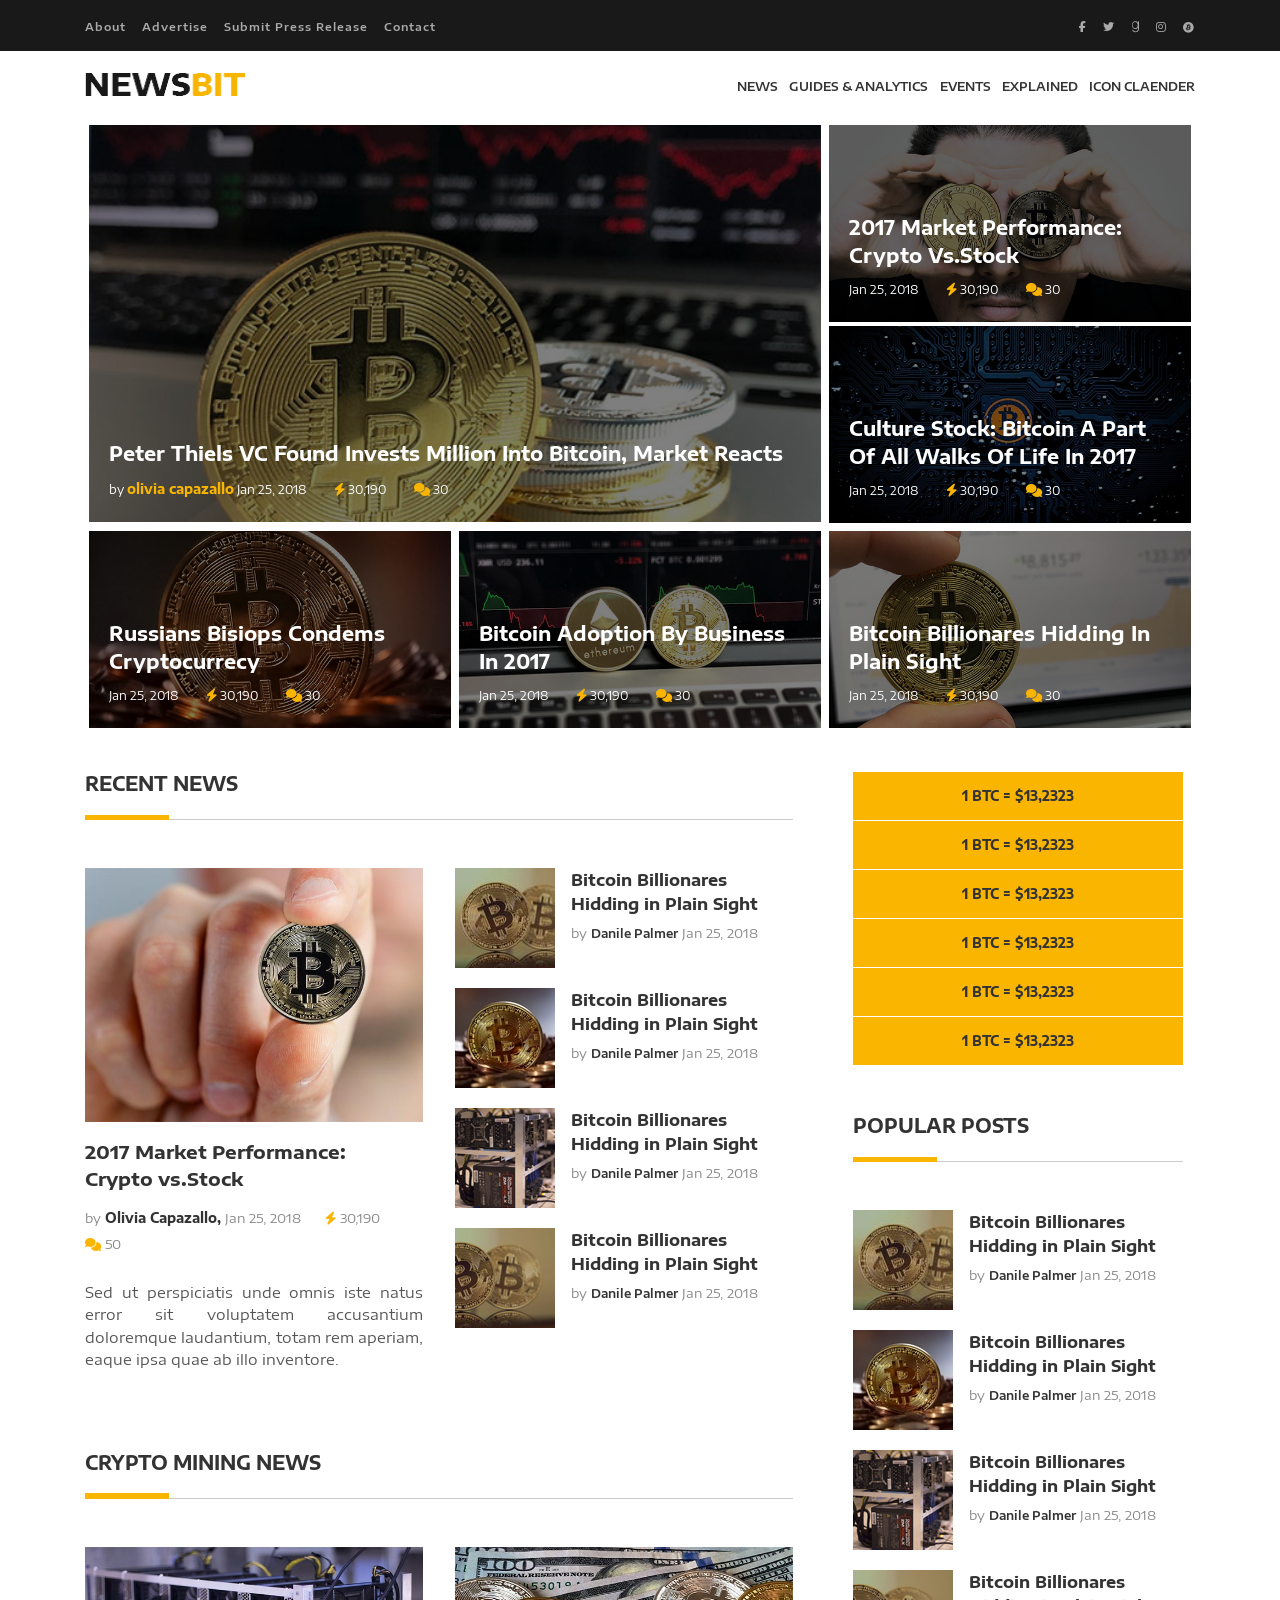
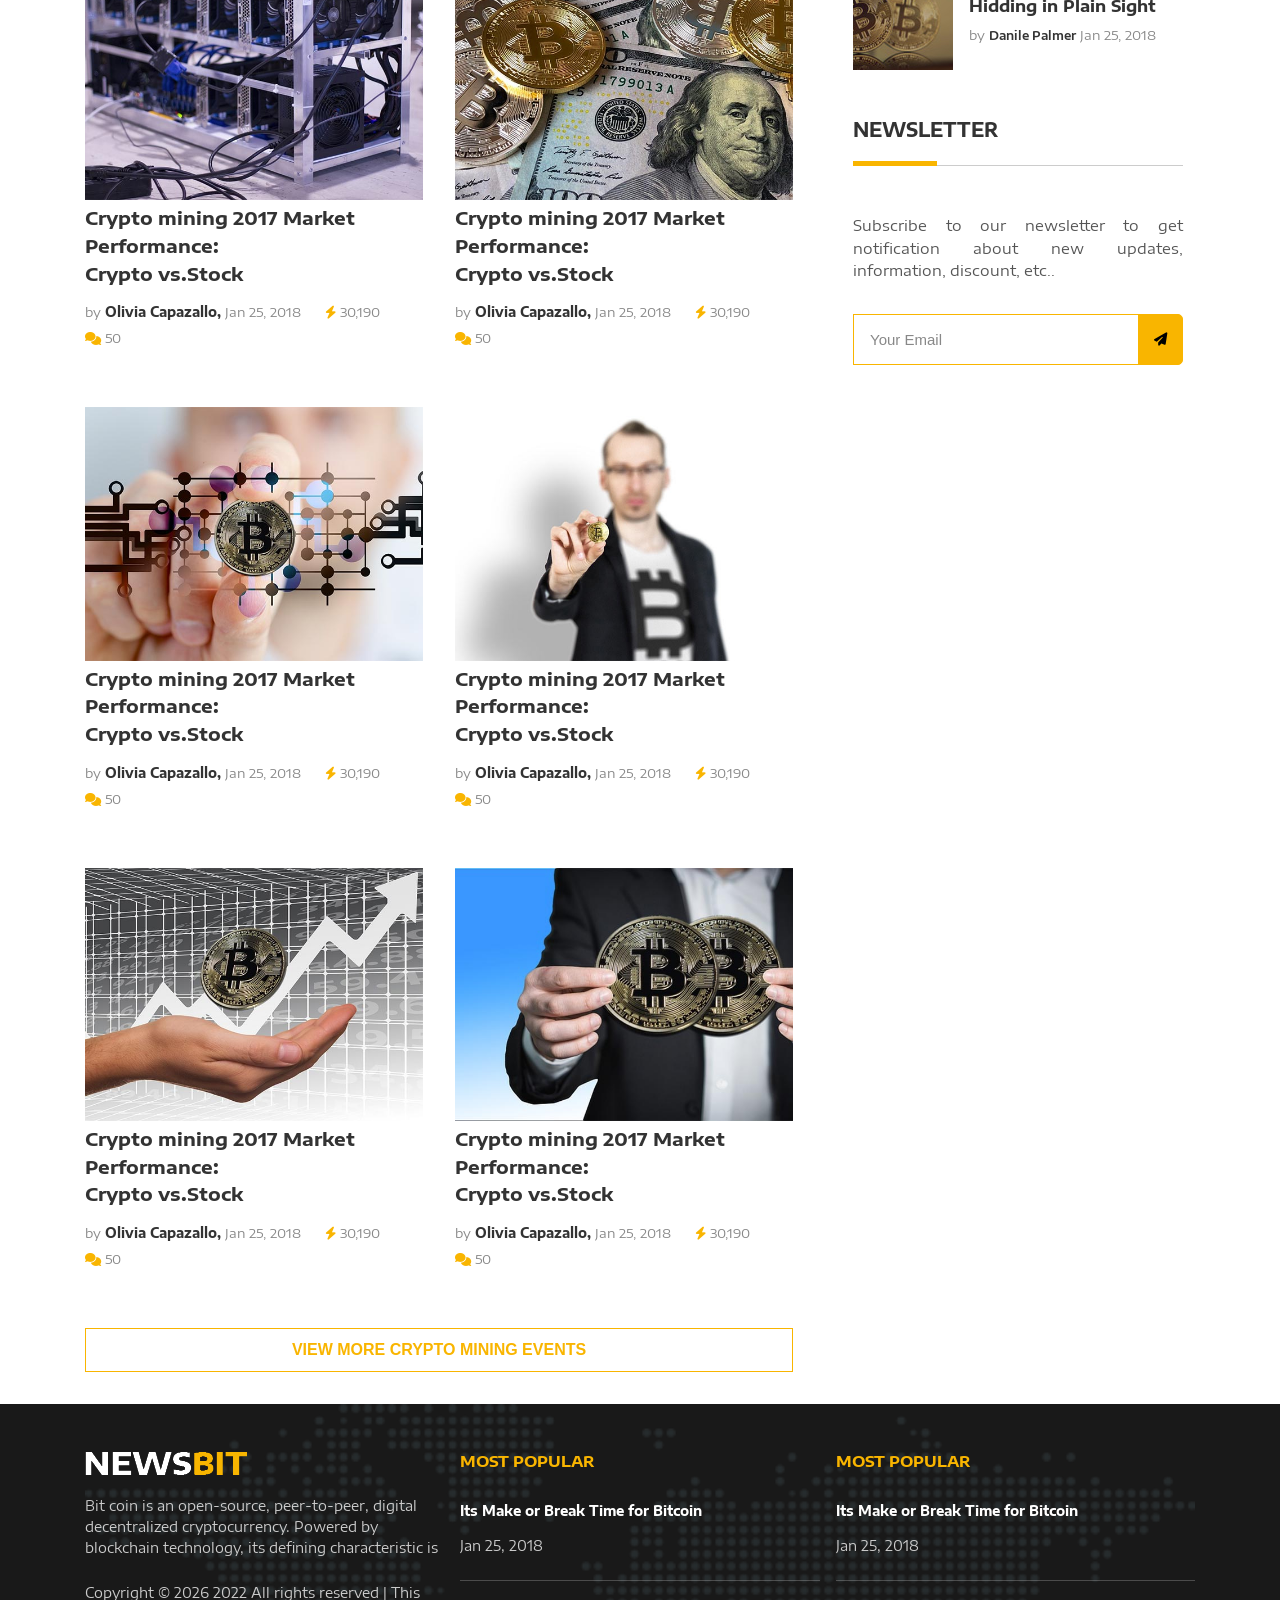
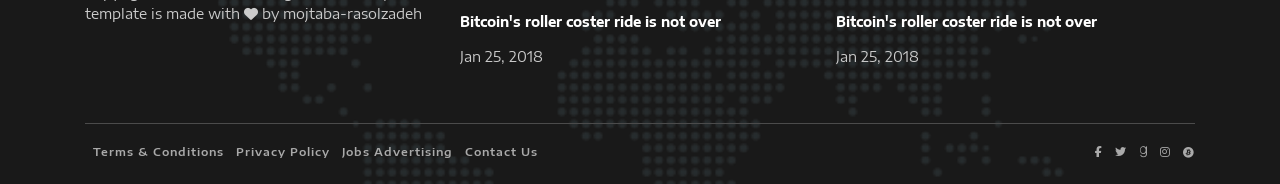
<file: 1_ newsbit/index.html>
<!DOCTYPE html>
<html lang="en">

<head>
    <meta charset="UTF-8" />
    <meta http-equiv="X-UA-Compatible" content="IE=edge" />
    <meta name="viewport" content="width=device-width, initial-scale=1.0" />
    <title>Newsbit</title>
    <link rel="stylesheet" href="css/style.css" />
    <link rel="stylesheet" href="css/media-queries.css" />
    <link rel="stylesheet" href="https://cdnjs.cloudflare.com/ajax/libs/font-awesome/6.1.1/css/all.min.css" integrity="sha512-KfkfwYDsLkIlwQp6LFnl8zNdLGxu9YAA1QvwINks4PhcElQSvqcyVLLD9aMhXd13uQjoXtEKNosOWaZqXgel0g==" crossorigin="anonymous" referrerpolicy="no-referrer"
    />
</head>

<body>
    <section class="bg-black">
        <div class="top-nav">
            <ul class="top-nav-links">
                <li><a href="#">about</a></li>
                <li><a href="#">advertise</a></li>
                <li><a href="#">submit press release</a></li>
                <li><a href="#">contact</a></li>
            </ul>
            <ul class="top-nav-social">
                <li>
                    <a href="#"><i class="fa-brands fa-facebook-f"></i></a>
                </li>
                <li>
                    <a href="#"><i class="fa-brands fa-twitter"></i></a>
                </li>
                <li>
                    <a href="#"><i class="fa-brands fa-goodreads-g"></i></a>
                </li>
                <li>
                    <a href="#"><i class="fa-brands fa-instagram"></i></a>
                </li>
                <li>
                    <a href="#"><i class="fa-brands fa-bitcoin"></i></a>
                </li>
            </ul>
        </div>
    </section>
    <section class="container">
        <header>
            <nav>
                <a href="#">
                    <img src="images/logo.webp" alt="logo" class="logo" />
                </a>
                <button class="menu-btn"><i class="fa-solid fa-bars"></i></button>
                <ul class="main-menu">
                    <li><a href="#">news</a></li>
                    <li><a href="#">guides & analytics</a></li>
                    <li><a href="#">events</a></li>
                    <li><a href="#">explained</a></li>
                    <li><a href="#">icon claender</a></li>
                </ul>
            </nav>
        </header>
        <main>
            <section class="banner">
                <div class="first-row">
                    <div class="bg-1 banner-item h-400">
                        <div class="item-info">
                            <h5 class="item-title">
                                peter thiels VC found invests million into bitcoin, market reacts
                            </h5>
                            <ul>
                                <li>by <span>olivia capazallo</span> Jan 25, 2018</li>
                                <li><i class="fa fa-bolt"></i> 30,190</li>
                                <li><i class="fa fa-comments"></i> 30</li>
                            </ul>
                        </div>
                    </div>
                    <div>
                        <div class="bg-2 banner-item">
                            <div class="item-info">
                                <h5 class="item-title">
                                    2017 market performance: crypto vs.Stock
                                </h5>
                                <ul>
                                    <li>Jan 25, 2018</li>
                                    <li><i class="fa fa-bolt"></i> 30,190</li>
                                    <li><i class="fa fa-comments"></i> 30</li>
                                </ul>
                            </div>
                        </div>
                        <div class="bg-3 banner-item">
                            <div class="item-info">
                                <h5 class="item-title">
                                    culture stock: bitcoin a part of all walks of life in 2017
                                </h5>
                                <ul>
                                    <li>Jan 25, 2018</li>
                                    <li><i class="fa fa-bolt"></i> 30,190</li>
                                    <li><i class="fa fa-comments"></i> 30</li>
                                </ul>
                            </div>
                        </div>
                    </div>
                </div>
                <div class="second-row">
                    <div class="bg-4 banner-item">
                        <div class="item-info">
                            <h5 class="item-title">
                                russians bisiops condems cryptocurrecy
                            </h5>
                            <ul>
                                <li>Jan 25, 2018</li>
                                <li><i class="fa fa-bolt"></i> 30,190</li>
                                <li><i class="fa fa-comments"></i> 30</li>
                            </ul>
                        </div>
                    </div>
                    <div class="bg-5 banner-item">
                        <div class="item-info">
                            <h5 class="item-title">bitcoin adoption by business in 2017</h5>
                            <ul>
                                <li>Jan 25, 2018</li>
                                <li><i class="fa fa-bolt"></i> 30,190</li>
                                <li><i class="fa fa-comments"></i> 30</li>
                            </ul>
                        </div>
                    </div>
                    <div class="bg-6 banner-item">
                        <div class="item-info">
                            <h5 class="item-title">
                                bitcoin billionares hidding in Plain Sight
                            </h5>
                            <ul>
                                <li>Jan 25, 2018</li>
                                <li><i class="fa fa-bolt"></i> 30,190</li>
                                <li><i class="fa fa-comments"></i> 30</li>
                            </ul>
                        </div>
                    </div>
                </div>
            </section>
            <section class="news-container">
                <section class="main-news">
                    <section class="category">
                        <section class="recent-news">
                            <h3 class="news-title">recent news</h3>
                            <section class="recent-news-item">
                                <article class="first-column">
                                    <img src="./images/recent-news-1-600x450.jpg" class="first-column-img" />
                                    <a href="#" class="first-column-title">
                      2017 Market Performance: <br />
                      Crypto vs.Stock
                    </a>
                                    <ul class="first-column-list">
                                        <li>by <a href="#">olivia capazallo,</a> Jan 25, 2018</li>
                                        <li><i class="fa fa-bolt"></i> 30,190</li>
                                        <li><i class="fa fa-comments"></i> 50</li>
                                    </ul>
                                    <p class="first-column-text">
                                        Sed ut perspiciatis unde omnis iste natus error sit voluptatem accusantium doloremque laudantium, totam rem aperiam, eaque ipsa quae ab illo inventore.
                                    </p>
                                </article>
                                <div class="popular-news">
                                    <div class="popular-item">
                                        <img src="./images/polular-1-100x100.jpg" />
                                        <div class="popular-item-info">
                                            <a href="#">Bitcoin Billionares Hidding in Plain Sight</a
                        >
                        <p>by <span>danile palmer</span> Jan 25, 2018</p>
                      </div>
                    </div>
                    <div class="popular-item">
                      <img src="./images/polular-2-100x100.jpg" />
                      <div class="popular-item-info">
                        <a href="#"
                          >Bitcoin Billionares Hidding in Plain Sight</a
                        >
                        <p>by <span>danile palmer</span> Jan 25, 2018</p>
                      </div>
                    </div>
                    <div class="popular-item">
                      <img src="./images/polular-3-100x100.jpg" />
                      <div class="popular-item-info">
                        <a href="#"
                          >Bitcoin Billionares Hidding in Plain Sight</a
                        >
                        <p>by <span>danile palmer</span> Jan 25, 2018</p>
                      </div>
                    </div>
                    <div class="popular-item">
                      <img src="./images/polular-4-100x100.jpg" />
                      <div class="popular-item-info">
                        <a href="#"
                          >Bitcoin Billionares Hidding in Plain Sight</a
                        >
                        <p>by <span>danile palmer</span> Jan 25, 2018</p>
                      </div>
                    </div>
                  </div>
                </section>
              </section>
            </section>
            <section class="mining-news-container">
              <h3 class="news-title">crypto mining news</h3>
              <section class="mining-news">
                <article class="mining-news-item">
                  <img src="./images/crypto-news-6-600x450.jpg" alt="" />
                  <a href="#" class="mining-news-item-title"
                    >Crypto mining 2017 Market Performance: <br />
                    Crypto vs.Stock
                  </a>
                                            <ul class="mining-news-item-list">
                                                <li>by <a href="#">olivia capazallo,</a> Jan 25, 2018</li>
                                                <li><i class="fa fa-bolt"></i> 30,190</li>
                                                <li><i class="fa fa-comments"></i> 50</li>
                                            </ul>
                                            </article>
                                            <article class="mining-news-item">
                                                <img src="./images/crypto-news-5-600x450.jpg" alt="" />
                                                <a href="#" class="mining-news-item-title">Crypto mining 2017 Market Performance: <br />
                    Crypto vs.Stock
                  </a>
                                                <ul class="mining-news-item-list">
                                                    <li>by <a href="#">olivia capazallo,</a> Jan 25, 2018</li>
                                                    <li><i class="fa fa-bolt"></i> 30,190</li>
                                                    <li><i class="fa fa-comments"></i> 50</li>
                                                </ul>
                                            </article>
                                            <article class="mining-news-item">
                                                <img src="./images/crypto-news-4-600x450.jpg" alt="" />
                                                <a href="#" class="mining-news-item-title">Crypto mining 2017 Market Performance: <br />
                    Crypto vs.Stock
                  </a>
                                                <ul class="mining-news-item-list">
                                                    <li>by <a href="#">olivia capazallo,</a> Jan 25, 2018</li>
                                                    <li><i class="fa fa-bolt"></i> 30,190</li>
                                                    <li><i class="fa fa-comments"></i> 50</li>
                                                </ul>
                                            </article>
                                            <article class="mining-news-item">
                                                <img src="./images/crypto-news-3-600x450.jpg" alt="" />
                                                <a href="#" class="mining-news-item-title">Crypto mining 2017 Market Performance: <br />
                    Crypto vs.Stock
                  </a>
                                                <ul class="mining-news-item-list">
                                                    <li>by <a href="#">olivia capazallo,</a> Jan 25, 2018</li>
                                                    <li><i class="fa fa-bolt"></i> 30,190</li>
                                                    <li><i class="fa fa-comments"></i> 50</li>
                                                </ul>
                                            </article>
                                            <article class="mining-news-item">
                                                <img src="./images/crypto-news-2-600x450.jpg" alt="" />
                                                <a href="#" class="mining-news-item-title">Crypto mining 2017 Market Performance: <br />
                    Crypto vs.Stock
                  </a>
                                                <ul class="mining-news-item-list">
                                                    <li>by <a href="#">olivia capazallo,</a> Jan 25, 2018</li>
                                                    <li><i class="fa fa-bolt"></i> 30,190</li>
                                                    <li><i class="fa fa-comments"></i> 50</li>
                                                </ul>
                                            </article>
                                            <article class="mining-news-item">
                                                <img src="./images/crypto-news-1-600x450.jpg" alt="" />
                                                <a href="#" class="mining-news-item-title">Crypto mining 2017 Market Performance: <br />
                    Crypto vs.Stock
                  </a>
                                                <ul class="mining-news-item-list">
                                                    <li>by <a href="#">olivia capazallo,</a> Jan 25, 2018</li>
                                                    <li><i class="fa fa-bolt"></i> 30,190</li>
                                                    <li><i class="fa fa-comments"></i> 50</li>
                                                </ul>
                                            </article>
                            </section>
                            <button type="button" class="view-more-btn">
                VIEW MORE CRYPTO MINING EVENTS
              </button>
                        </section>
                    </section>
                    <aside class="sidebar">
                        <ul class="bit-price">
                            <li>1 btc = $13,2323</li>
                            <li>1 btc = $13,2323</li>
                            <li>1 btc = $13,2323</li>
                            <li>1 btc = $13,2323</li>
                            <li>1 btc = $13,2323</li>
                            <li>1 btc = $13,2323</li>
                        </ul>
                        <div class="popular-news">
                            <h3 class="news-title">popular posts</h3>
                            <div class="popular-item">
                                <img src="./images/polular-1-100x100.jpg" />
                                <div class="popular-item-info">
                                    <a href="#">Bitcoin Billionares Hidding in Plain Sight</a>
                                    <p>by <span>danile palmer</span> Jan 25, 2018</p>
                                </div>
                            </div>
                            <div class="popular-item">
                                <img src="./images/polular-2-100x100.jpg" />
                                <div class="popular-item-info">
                                    <a href="#">Bitcoin Billionares Hidding in Plain Sight</a>
                                    <p>by <span>danile palmer</span> Jan 25, 2018</p>
                                </div>
                            </div>
                            <div class="popular-item">
                                <img src="./images/polular-3-100x100.jpg" />
                                <div class="popular-item-info">
                                    <a href="#">Bitcoin Billionares Hidding in Plain Sight</a>
                                    <p>by <span>danile palmer</span> Jan 25, 2018</p>
                                </div>
                            </div>
                            <div class="popular-item">
                                <img src="./images/polular-4-100x100.jpg" />
                                <div class="popular-item-info">
                                    <a href="#">Bitcoin Billionares Hidding in Plain Sight</a>
                                    <p>by <span>danile palmer</span> Jan 25, 2018</p>
                                </div>
                            </div>
                        </div>
                        <div class="newsletter">
                            <h3 class="news-title">newsletter</h3>
                            <p class="first-column-text">
                                Subscribe to our newsletter to get notification about new updates, information, discount, etc..
                            </p>
                            <form>
                                <input type="email" name="email" placeholder="your email" />
                                <button type="submit" class="email-btn">
                  <i class="fa-solid fa-paper-plane"></i>
                </button>
                            </form>
                        </div>
                    </aside>
                </section>
        </main>
        </section>
        <section class="bg-black">
            <footer>
                <div class="footer-content">
                    <div>
                        <a href="#">
                            <img src="./images/logo-white.png" alt="" />
                        </a>
                        <p>
                            Bit coin is an open-source, peer-to-peer, digital decentralized cryptocurrency. Powered by blockchain technology, its defining characteristic is
                        </p>
                        <p>
                            Copyright ©
                            <script>
                                document.write(new Date().getFullYear());
                            </script>
                            2022 All rights reserved | This template is made with
                            <i class="fa fa-heart"></i> by mojtaba-rasolzadeh
                        </p>
                    </div>
                    <div>
                        <h4>MOST POPULAR</h4>
                        <a href="#">
                            <h5>Its Make or Break Time for Bitcoin</h5>
                        </a>
                        <p>Jan 25, 2018</p>
                        <div class="hr"></div>
                        <a href="#">
                            <h5>Bitcoin's roller coster ride is not over</h6>
                        </a>
                        <p>Jan 25, 2018</p>
                    </div>

                    <div>
                        <h4>MOST POPULAR</h4>
                        <a href="#">
                            <h5>Its Make or Break Time for Bitcoin</h5>
                        </a>
                        <p>Jan 25, 2018</p>
                        <div class="hr"></div>
                        <a href="#">
                            <h5>Bitcoin's roller coster ride is not over</h5>
                        </a>
                        <p>Jan 25, 2018</p>
                    </div>
                </div>
                <div class="footer-links">
                    <ul class="links">
                        <li><a href="#">Terms & Conditions</a></li>
                        <li><a href="#">Privacy policy</a></li>
                        <li><a href="#">Jobs advertising</a></li>
                        <li><a href="#">Contact us</a></li>
                    </ul>
                    <ul class="social-links">
                        <li>
                            <a href="#"><i class="fa-brands fa-facebook-f"></i></a>
                        </li>
                        <li>
                            <a href="#"><i class="fa-brands fa-twitter"></i></a>
                        </li>
                        <li>
                            <a href="#"><i class="fa-brands fa-goodreads-g"></i></a>
                        </li>
                        <li>
                            <a href="#"><i class="fa-brands fa-instagram"></i></a>
                        </li>
                        <li>
                            <a href="#"><i class="fa-brands fa-bitcoin"></i></a>
                        </li>
                    </ul>
                </div>
            </footer>
        </section>
        <script src="js/app.js"></script>
</body>

</html>
</file>
<file: 1_ newsbit/css/style.css>
@import url("https://fonts.googleapis.com/css?family=Encode Sans Expanded:400,600,700&display=swaps");
* {
    margin: 0;
    padding: 0;
    box-sizing: border-box;
}

body {
    background-color: #ffff;
    font-family: "Encode Sans Expanded", sans-serif;
}

a {
    text-decoration: none;
}

ul li {
    list-style-type: none;
}

ul li>i {
    color: #f9b500;
}

.bg-black {
    background-color: #191919;
}

.top-nav {
    max-width: 720px;
    margin: 0 auto;
    overflow-x: hidden;
    padding: 0.5rem 0;
}

.top-nav-links,
.top-nav-social {
    text-align: center;
}

.top-nav-links li,
.top-nav-social li {
    display: inline-block;
    text-align: center;
    padding-right: 0.75rem;
    line-height: 1.6;
}

.top-nav-social li:last-of-type {
    padding-right: 0;
}

.top-nav-links li a,
.top-nav-social li a {
    color: #aaaaaa;
    font-size: 11px;
    font-weight: 600;
    text-transform: capitalize;
    letter-spacing: 1px;
    transition: all 0.3s linear;
}

.top-nav-links li a:hover,
.top-nav-social li a:hover {
    color: #f9b500;
}

.container {
    max-width: 510px;
    margin: 0 auto;
}

nav {
    display: flex;
    justify-content: space-between;
    place-items: center;
    position: relative;
    height: 70px;
    padding: 0 1rem;
}

.logo {
    width: 7rem;
}

.menu-btn {
    background-color: transparent;
    border: 0;
    font-size: 1.5rem;
    cursor: pointer;
    transition: all 0.3s linear;
}

.menu-btn:hover {
    color: #f9b500;
}

.main-menu {
    position: absolute;
    width: 93.8%;
    height: auto;
    top: 4rem;
    background-color: #fff;
    box-shadow: 0 5px 15px rgb(0 0 0 / 10%);
    visibility: hidden;
    z-index: 50;
}

.show-menu {
    visibility: visible;
}

.main-menu li {
    padding: 1rem;
    border-top: 1px solid #eeeeee;
    cursor: pointer;
}

.main-menu li a {
    display: block;
    color: #333;
    font-size: 0.8125rem;
    font-weight: 600;
    text-transform: uppercase;
    letter-spacing: 2px;
    transition: all 0.2s linear;
}

.main-menu li:hover a {
    color: #f9b500 !important;
    padding-left: 5px;
}

main {
    position: relative;
    padding: 0 1rem;
}

.banner-item {
    position: relative;
    height: 300px !important;
    margin-bottom: 0.75rem;
    cursor: pointer;
    overflow: hidden;
}

.banner-item::before {
    position: absolute;
    content: "";
    top: 0;
    bottom: 0;
    left: 0;
    right: 0;
    background-color: rgba(0, 0, 0, 0.5);
    z-index: 1;
}

.item-info {
    position: absolute;
    bottom: 0;
    right: 0;
    left: 0;
    padding: 1.25rem;
    background: rgba(0, 0, 0, 0.6);
    color: #fff;
    z-index: 10;
}

.item-title {
    font-size: 1.2rem;
    text-transform: capitalize;
    margin-bottom: 0.5rem;
    line-height: 1.5;
}

.item-info ul li {
    display: inline-block;
    margin-right: 1.5rem;
    font-size: 0.75rem;
    line-height: 2;
}

.item-info ul span,
.item-info ul i {
    color: #f9b500;
    font-weight: 700;
    font-size: 13px;
}

.bg-1 {
    background-image: url(../images/banner-1-600x450.jpg);
    background-size: cover;
    background-position: center;
}

.bg-2 {
    background-image: url(../images/slider-2-450x600.jpg);
    background-size: cover;
    background-position: center;
}

.bg-3 {
    background-image: url(../images/slider-3-450x600.jpg);
    background-size: cover;
    background-position: center;
}

.bg-4 {
    background-image: url(../images/slider-4-450x600.jpg);
    background-size: cover;
    background-position: center;
}

.bg-5 {
    background-image: url(../images/slider-5-450x600.jpg);
    background-size: cover;
    background-position: center;
}

.bg-6 {
    background-image: url(../images/slider-6-450x600.jpg);
    background-size: cover;
    background-position: center;
}

.news-title {
    position: relative;
    text-transform: uppercase;
    color: #333333;
    margin: 3rem 0;
    border-bottom: 1px solid #ccc;
    padding-bottom: 1.5rem;
}

.news-title:before {
    position: absolute;
    content: " ";
    left: 0;
    bottom: -1px;
    width: 5.25rem;
    height: 0.35rem;
    background-color: #f9b500;
}

.first-column {
    display: flex;
    flex-direction: column;
}

.first-column-img,
.mining-news-item img {
    width: 100%;
}

.first-column-title,
.mining-news-item-title {
    margin-top: 1rem;
    font-size: 1.15rem;
    font-weight: 700;
    color: #333333;
    line-height: 1.5;
    transition: all 0.3s linear;
}

.first-column-title:hover,
.mining-news-item-title:hover {
    color: #f9b500;
}

.first-column-list,
.mining-news-item-list {
    margin: 0.75rem 0 1.5rem 0;
}

.first-column-list li,
.mining-news-item-list li {
    display: inline-block;
    font-size: 13px;
    color: #888888;
    margin-right: 1.25rem;
    line-height: 2;
}

.first-column-list li a,
.mining-news-item-list li a {
    font-weight: 700;
    text-transform: capitalize;
    color: #333333;
    transition: all 0.3s linear;
}

.first-column-list li a:hover,
.mining-news-item-list li a:hover {
    color: #f9b500;
}

.first-column-text {
    color: #555555;
    font-size: 15px;
    line-height: 1.5;
    text-align: justify;
    margin-bottom: 2rem;
}

.popular-item {
    display: grid;
    grid-template-columns: 1fr 3fr;
    margin-bottom: 1.25rem;
}

.popular-item-info {
    margin-left: 1rem;
}

.popular-item-info a {
    color: #333333;
    font-size: 1rem;
    font-weight: 700;
    line-height: 1.5;
    transition: all 0.3s linear;
}

.popular-item-info a:hover {
    color: #f9b500;
}

.popular-item-info p {
    font-size: 13px;
    color: #888888;
    margin-top: 0.5rem;
    line-height: 1.5;
}

.popular-item-info span {
    color: #333333;
    font-size: 12px;
    font-weight: 600;
    text-transform: capitalize;
}

.view-more-btn {
    cursor: pointer;
    width: 100%;
    color: #f9b500;
    border: 1px solid #f9b500;
    background: transparent;
    padding: 0.75rem 0;
    font-size: 1rem;
    font-weight: 700;
    margin: 2rem 0;
    transition: all 0.3s linear;
}

.view-more-btn:hover {
    background-color: #f9b500;
    color: #191919;
}

.bit-price {
    margin-top: 1.5rem;
}

.bit-price li {
    text-align: center;
    background-color: #f9b500;
    text-transform: uppercase;
    font-size: 13px;
    font-weight: 700;
    color: #333333;
    padding: 1rem;
    border-bottom: 1px solid #fff;
}

form {
    display: flex;
    margin-bottom: 1rem;
}

input[type="email"] {
    width: 100%;
    border: 1px solid #f9b500;
    padding: 1rem 1rem;
    font-size: 15px;
    outline: 0;
}

input[type="email"]::placeholder {
    color: #888888;
    text-transform: capitalize;
}

.email-btn {
    width: 15%;
    border: 1px solid #f9b500;
    background: #f9b500;
    cursor: pointer;
    transition: all 0.3s linear;
    margin-left: -1rem;
    border-top-right-radius: 5px;
    border-bottom-right-radius: 5px;
}

.email-btn:hover {
    background-color: #000;
    color: #ffff;
}

footer {
    max-width: 510px;
    position: relative;
    display: flex;
    flex-direction: column;
    padding: 3rem 1rem 0.5rem 1rem;
    margin: 0 auto;
}

footer::before {
    position: absolute;
    content: "";
    top: 0;
    left: 0;
    bottom: 0;
    background-image: url(../images/map.png);
    background-repeat: no-repeat;
    background-size: cover;
    width: 100%;
    height: 100%;
    opacity: 0.1;
    z-index: 1;
}

.footer-content {
    display: flex;
    flex-direction: column;
    z-index: 2;
}

.footer-content img {
    margin-bottom: 1rem;
}

.footer-content p {
    color: #ccc;
    font-size: 14px;
    line-height: 1.5;
    margin-bottom: 1.5rem;
}

.footer-content h4 {
    color: #f9b500;
    margin-bottom: 2rem;
    font-size: 15px;
}

.footer-content h5 {
    color: #fff;
    margin-bottom: 1rem;
    transition: all 0.3s linear;
}

.hr {
    height: 1px;
    background: #cccccc47;
    margin-bottom: 2rem;
}

.footer-content h5:hover {
    color: #f9b500;
}

.footer-links {
    text-align: center;
    z-index: 2;
    border-top: 1px solid #4b4b4b;
    padding-top: 1rem;
    margin-top: 2rem;
}

.footer-links ul li {
    display: inline-block;
}

.links {
    margin-bottom: 1rem;
}

.footer-links ul li a {
    color: #aaaaaa;
    font-size: 11px;
    font-weight: 600;
    text-transform: capitalize;
    letter-spacing: 1px;
    padding-left: 0.5rem;
    line-height: 1.5;
    transition: all 0.3s linear;
}

.footer-links ul li a:hover {
    color: #f9b500;
}
</file>
<file: 1_ newsbit/css/media-queries.css>
@media screen and (min-width: 576px) {
    .recent-news-item,
    .mining-news {
        display: grid;
        grid-template-columns: 1fr 1fr;
        gap: 2rem;
    }
    .footer-content {
        display: grid;
        grid-template-columns: 1fr 1fr 1fr;
        gap: 1rem;
    }
}

@media screen and (min-width: 768px) {
    .top-nav {
        max-width: 690px;
        display: flex;
        justify-content: space-between;
        place-items: center;
        padding: 0.8rem 0;
    }
    .container {
        max-width: 690px;
    }
    nav {
        justify-content: space-between;
        padding: 0 0;
    }
    .menu-btn {
        display: none;
    }
    .main-menu {
        position: relative;
        top: 0;
        display: flex;
        justify-content: flex-end;
        background-color: #fff;
        box-shadow: none;
        visibility: visible;
    }
    .main-menu li {
        display: inline-block;
        border-top: 0;
        padding: 0;
    }
    .main-menu li a {
        letter-spacing: 0;
        font-size: 12px;
        padding-left: 0.7rem;
    }
    .main-menu li a:hover {
        padding-left: 0.7rem;
    }
    main {
        padding: 0;
    }
    .banner {
        height: 603px;
    }
    .first-row {
        display: grid;
        grid-template-columns: 2fr 1fr;
        grid-template-rows: 402px;
        margin-bottom: 0.25rem;
    }
    .first-row>div {
        height: 397px !important;
    }
    .second-row {
        display: grid;
        grid-template-columns: repeat(3, 1fr);
    }
    .banner-item {
        height: 197px !important;
        margin-bottom: 0;
        margin: 0.25rem;
    }
    .item-info {
        background: none;
    }
    .sidebar {
        max-width: 330px;
        margin: 0 auto;
    }
    footer {
        max-width: 690px;
        padding: 3rem 0 0.5rem 0;
    }
    .footer-links {
        display: flex;
        justify-content: space-between;
    }
}

@media screen and (min-width: 992px) {
    .top-nav {
        max-width: 930px;
    }
    .container {
        max-width: 930px;
    }
    .logo {
        width: 10rem;
    }
    .news-container {
        display: grid;
        grid-template-columns: 2fr 1fr;
        gap: 3rem;
    }
    .sidebar {
        margin-top: 1.5rem;
    }
    footer {
        max-width: 930px;
    }
}

@media screen and (min-width: 1200px) {
    .top-nav {
        max-width: 1110px;
    }
    .container {
        max-width: 1110px;
    }
    footer {
        max-width: 1110px;
    }
}
</file>
